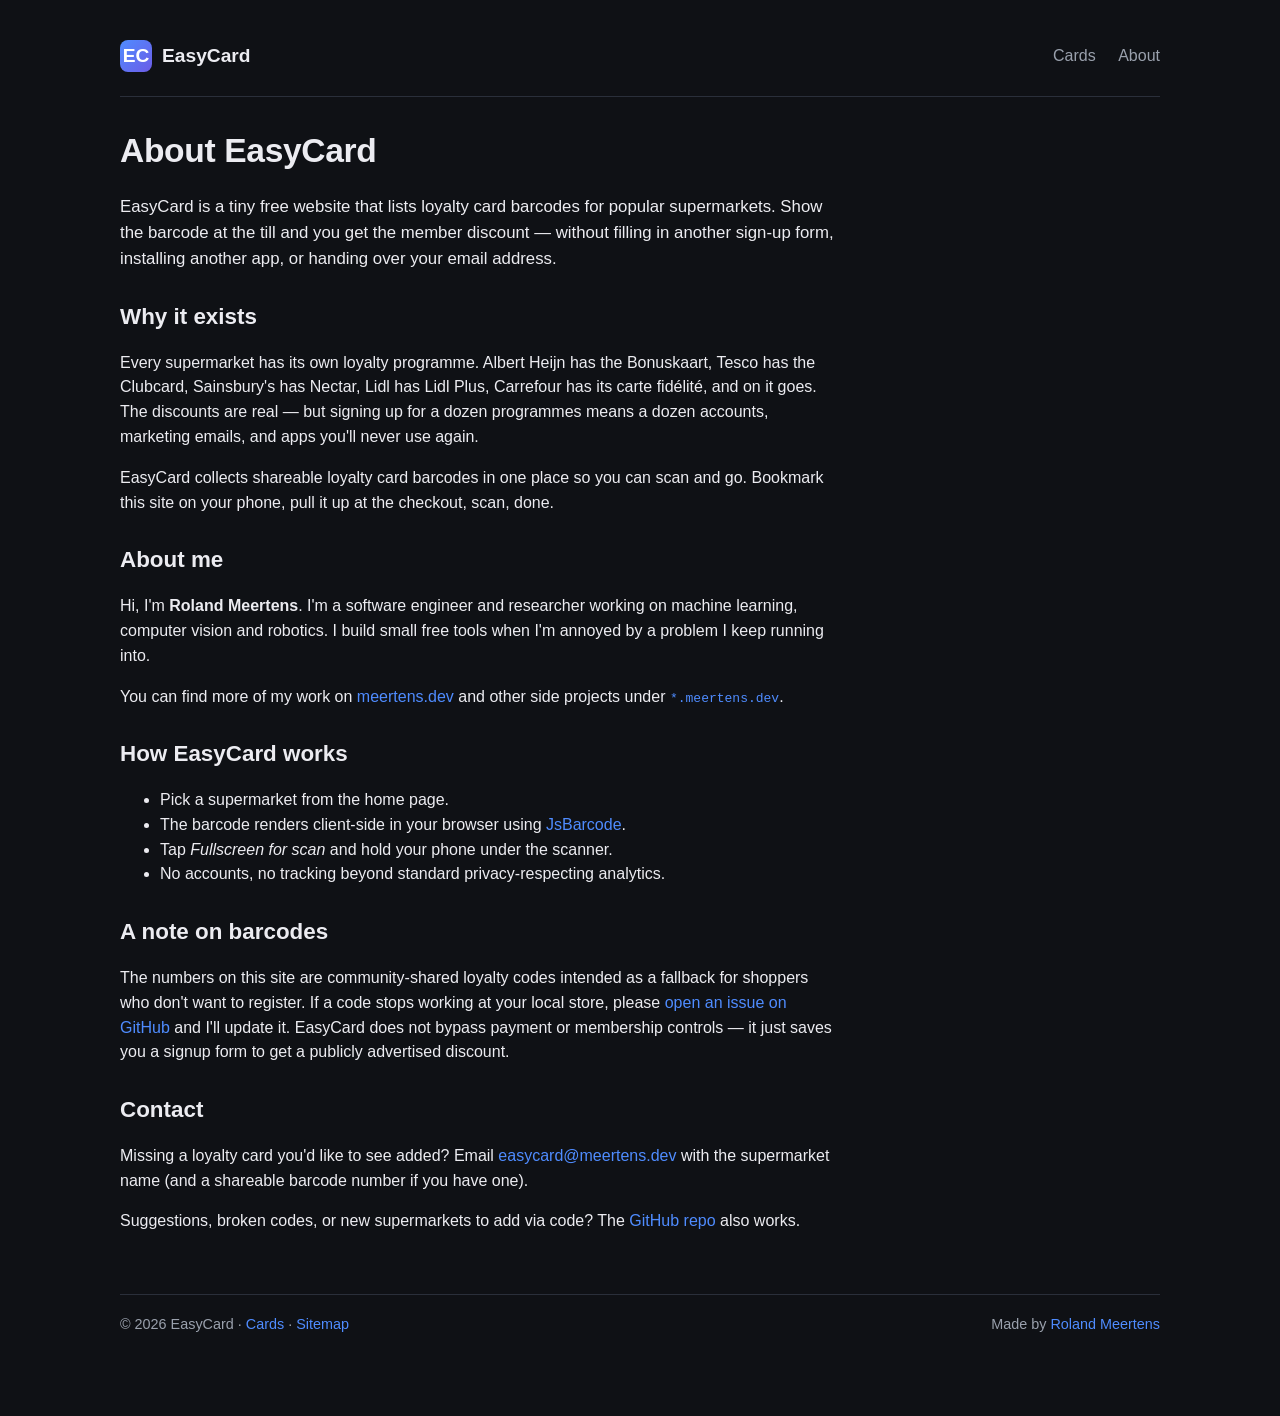
<file: about.html>
<!doctype html>
<html lang="en">
<head>
  <meta charset="utf-8" />
  <meta name="viewport" content="width=device-width, initial-scale=1" />
  <title>About — EasyCard by Roland Meertens</title>
  <meta name="description" content="EasyCard is a free site by Roland Meertens that shares loyalty card barcodes for supermarkets like Albert Heijn, Tesco, Sainsbury's and Lidl, so you get member discounts without signing up." />
  <meta name="theme-color" content="#0f1115" />
  <link rel="canonical" href="https://easycard.meertens.dev/about.html" />
  <link rel="sitemap" type="application/xml" href="/sitemap.xml" />
  <meta property="og:title" content="About EasyCard — Roland Meertens" />
  <meta property="og:description" content="Why EasyCard exists and who made it." />
  <meta property="og:url" content="https://easycard.meertens.dev/about.html" />
  <meta property="og:type" content="website" />
  <link rel="stylesheet" href="style.css" />
  <!-- Google tag (gtag.js) -->
  <script async src="https://www.googletagmanager.com/gtag/js?id=G-XXWYNZC7YH"></script>
  <script>
    window.dataLayer = window.dataLayer || [];
    function gtag(){dataLayer.push(arguments);}
    gtag('js', new Date());
    gtag('config', 'G-XXWYNZC7YH');
  </script>
  <script type="application/ld+json">
  {
    "@context": "https://schema.org",
    "@type": "Person",
    "name": "Roland Meertens",
    "url": "https://meertens.dev",
    "sameAs": [
      "https://easycard.meertens.dev",
      "https://citytours.meertens.dev"
    ],
    "jobTitle": "Software engineer & researcher",
    "knowsAbout": ["machine learning", "computer vision", "robotics"]
  }
  </script>
</head>
<body>
  <div class="container">
    <header class="site-header">
      <a class="logo" href="/">
        <span class="badge">EC</span>
        <span>EasyCard</span>
      </a>
      <nav class="site-nav">
        <a href="/">Cards</a>
        <a href="/about.html">About</a>
      </nav>
    </header>

    <h1>About EasyCard</h1>
    <div class="about-content">
      <p class="lead">
        EasyCard is a tiny free website that lists loyalty card barcodes
        for popular supermarkets. Show the barcode at the till and you
        get the member discount — without filling in another sign-up form,
        installing another app, or handing over your email address.
      </p>

      <h2>Why it exists</h2>
      <p>
        Every supermarket has its own loyalty programme. Albert Heijn has
        the Bonuskaart, Tesco has the Clubcard, Sainsbury's has Nectar,
        Lidl has Lidl Plus, Carrefour has its carte fidélité, and on it
        goes. The discounts are real — but signing up for a dozen
        programmes means a dozen accounts, marketing emails, and apps
        you'll never use again.
      </p>
      <p>
        EasyCard collects shareable loyalty card barcodes in one place so
        you can scan and go. Bookmark this site on your phone, pull it
        up at the checkout, scan, done.
      </p>

      <h2>About me</h2>
      <p>
        Hi, I'm <strong>Roland Meertens</strong>. I'm a software
        engineer and researcher working on machine learning, computer
        vision and robotics. I build small free tools when I'm annoyed
        by a problem I keep running into.
      </p>
      <p>
        You can find more of my work on
        <a href="https://meertens.dev">meertens.dev</a> and other
        side projects under
        <a href="https://meertens.dev"><code>*.meertens.dev</code></a>.
      </p>

      <h2>How EasyCard works</h2>
      <ul>
        <li>Pick a supermarket from the home page.</li>
        <li>The barcode renders client-side in your browser using <a href="https://github.com/lindell/JsBarcode">JsBarcode</a>.</li>
        <li>Tap <em>Fullscreen for scan</em> and hold your phone under the scanner.</li>
        <li>No accounts, no tracking beyond standard privacy-respecting analytics.</li>
      </ul>

      <h2>A note on barcodes</h2>
      <p>
        The numbers on this site are community-shared loyalty codes
        intended as a fallback for shoppers who don't want to register.
        If a code stops working at your local store, please
        <a href="https://github.com/rmeertens/easycard/issues">open an
        issue on GitHub</a> and I'll update it. EasyCard does not
        bypass payment or membership controls — it just saves you a
        signup form to get a publicly advertised discount.
      </p>

      <h2>Contact</h2>
      <p>
        Missing a loyalty card you'd like to see added? Email
        <a href="mailto:easycard@meertens.dev">easycard@meertens.dev</a>
        with the supermarket name (and a shareable barcode number if you
        have one).
      </p>
      <p>
        Suggestions, broken codes, or new supermarkets to add via code?
        The <a href="https://github.com/rmeertens/easycard">GitHub repo</a>
        also works.
      </p>
    </div>

    <footer>
      <span>© <span id="year"></span> EasyCard · <a href="/">Cards</a> · <a href="/sitemap.xml">Sitemap</a></span>
      <span>Made by <a href="https://meertens.dev">Roland Meertens</a></span>
    </footer>
  </div>
  <script>
    document.getElementById('year').textContent = new Date().getFullYear();
  </script>
</body>
</html>
</file>
<file: style.css>
:root {
  --bg: #0f1115;
  --panel: #181b22;
  --panel-2: #20242d;
  --text: #ececf1;
  --muted: #9aa1ad;
  --accent: #4f8cff;
  --border: #2a2f3a;
  --shadow: 0 6px 20px rgba(0, 0, 0, 0.35);
  --radius: 14px;
}

* { box-sizing: border-box; }

html, body {
  margin: 0;
  padding: 0;
  background: var(--bg);
  color: var(--text);
  font-family: -apple-system, BlinkMacSystemFont, "Segoe UI", Roboto, Inter, sans-serif;
  line-height: 1.55;
  -webkit-font-smoothing: antialiased;
}

a { color: var(--accent); text-decoration: none; }
a:hover { text-decoration: underline; }

.container {
  max-width: 1080px;
  margin: 0 auto;
  padding: 24px 20px 80px;
}

header.site-header {
  display: flex;
  align-items: center;
  justify-content: space-between;
  padding: 16px 0 24px;
  border-bottom: 1px solid var(--border);
  margin-bottom: 28px;
  flex-wrap: wrap;
  gap: 12px;
}

.logo {
  display: flex;
  align-items: center;
  gap: 10px;
  font-weight: 700;
  font-size: 1.2rem;
  color: var(--text);
}

.logo .badge {
  width: 32px; height: 32px; border-radius: 8px;
  background: linear-gradient(135deg, #4f8cff, #6c5ce7);
  display: inline-flex; align-items: center; justify-content: center;
  color: white; font-weight: 800;
}

nav.site-nav a {
  margin-left: 18px;
  color: var(--muted);
  font-weight: 500;
}
nav.site-nav a:hover { color: var(--text); text-decoration: none; }

h1 { font-size: 2.1rem; margin: 8px 0 6px; letter-spacing: -0.01em; }
h2 { font-size: 1.4rem; margin: 28px 0 12px; }
.lead { color: var(--muted); font-size: 1.05rem; max-width: 720px; }

.search-row {
  margin: 24px 0 8px;
}
.search-row input {
  width: 100%;
  padding: 12px 14px;
  border-radius: 10px;
  border: 1px solid var(--border);
  background: var(--panel);
  color: var(--text);
  font-size: 1rem;
}
.search-row input:focus { outline: none; border-color: var(--accent); }

.grid {
  display: grid;
  grid-template-columns: repeat(auto-fill, minmax(220px, 1fr));
  gap: 14px;
  margin-top: 14px;
}

.store-card {
  background: var(--panel);
  border: 1px solid var(--border);
  border-radius: var(--radius);
  padding: 16px;
  display: flex;
  flex-direction: column;
  gap: 6px;
  transition: transform .12s ease, border-color .12s ease, background .12s ease;
  cursor: pointer;
  color: var(--text);
}
.store-card:hover {
  transform: translateY(-2px);
  border-color: var(--accent);
  background: var(--panel-2);
  text-decoration: none;
}
.store-card .store-name {
  font-size: 1.1rem;
  font-weight: 700;
}
.store-card .store-program {
  color: var(--muted);
  font-size: 0.92rem;
}
.store-card .country {
  margin-top: 6px;
  font-size: 0.85rem;
  color: var(--muted);
}
.store-card .swatch {
  width: 40px; height: 6px; border-radius: 3px; margin-top: 8px;
}

.store-card .mini-barcode {
  margin-top: 12px;
  background: white;
  border-radius: 8px;
  padding: 8px 6px 4px;
}
.store-card .mini-barcode svg { display: block; width: 100%; height: auto; }

.card-panel {
  background: var(--panel);
  border: 1px solid var(--border);
  border-radius: var(--radius);
  padding: 22px;
  box-shadow: var(--shadow);
}

.barcode-stage {
  background: white;
  border-radius: 12px;
  padding: 24px 16px;
  text-align: center;
  margin: 18px 0 10px;
}
.barcode-stage svg { max-width: 100%; height: auto; }

.code-text {
  font-family: ui-monospace, SFMono-Regular, Menlo, monospace;
  font-size: 1.1rem;
  letter-spacing: 0.06em;
  color: var(--text);
  background: var(--panel-2);
  padding: 10px 14px;
  border-radius: 8px;
  display: inline-block;
  border: 1px solid var(--border);
}

.actions { display: flex; gap: 10px; margin-top: 12px; flex-wrap: wrap; }
.btn {
  display: inline-flex;
  align-items: center;
  gap: 8px;
  padding: 10px 14px;
  border-radius: 10px;
  border: 1px solid var(--border);
  background: var(--panel-2);
  color: var(--text);
  font-weight: 600;
  cursor: pointer;
  font-size: 0.95rem;
}
.btn:hover { border-color: var(--accent); text-decoration: none; }
.btn.primary { background: var(--accent); border-color: var(--accent); color: white; }
.btn.primary:hover { background: #3a78ee; }

.notice {
  background: rgba(79, 140, 255, 0.08);
  border: 1px solid rgba(79, 140, 255, 0.25);
  color: var(--text);
  padding: 12px 14px;
  border-radius: 10px;
  font-size: 0.92rem;
}

footer {
  margin-top: 60px;
  padding-top: 18px;
  border-top: 1px solid var(--border);
  color: var(--muted);
  font-size: 0.9rem;
  display: flex;
  justify-content: space-between;
  flex-wrap: wrap;
  gap: 8px;
}

.about-content p { color: var(--text); max-width: 720px; }
.about-content ul { color: var(--text); max-width: 720px; }

.kbd {
  background: var(--panel-2);
  border: 1px solid var(--border);
  border-radius: 4px;
  padding: 1px 6px;
  font-family: ui-monospace, monospace;
  font-size: 0.85em;
}

.back-link {
  display: inline-flex;
  align-items: center;
  gap: 6px;
  color: var(--muted);
  margin-bottom: 8px;
}
.back-link:hover { color: var(--text); text-decoration: none; }

.scan-overlay {
  position: fixed;
  inset: 0;
  background: white;
  z-index: 9999;
  display: flex;
  flex-direction: column;
  align-items: center;
  justify-content: center;
  padding: 24px;
  cursor: pointer;
}
.scan-overlay svg { max-width: 96vw; max-height: 60vh; height: auto; }
.scan-overlay .scan-hint {
  position: absolute;
  bottom: 20px;
  left: 0; right: 0;
  text-align: center;
  color: #444;
  font-size: 0.9rem;
}
.scan-overlay.rotated svg {
  transform: rotate(90deg);
  max-width: 60vh;
  max-height: 96vw;
}

@media (max-width: 540px) {
  h1 { font-size: 1.6rem; }
  nav.site-nav a { margin-left: 12px; font-size: 0.95rem; }
}
</file>
